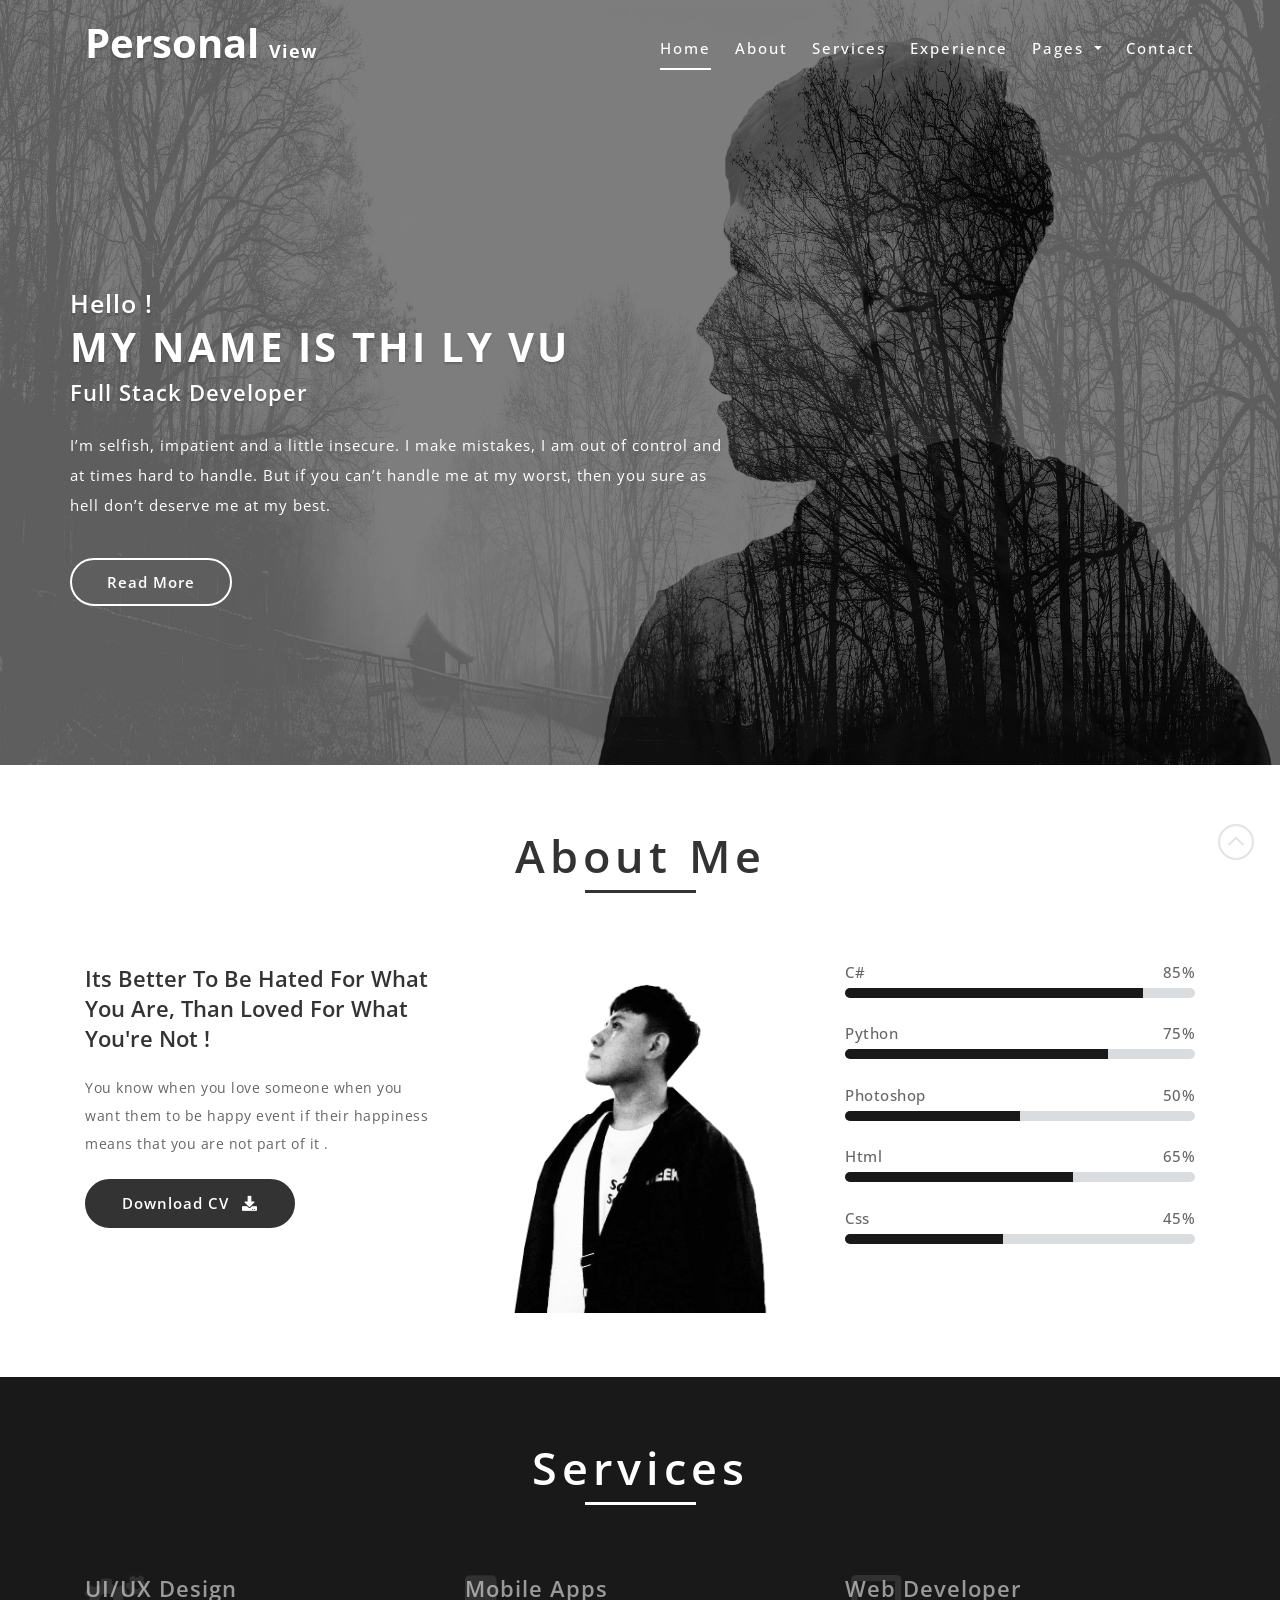
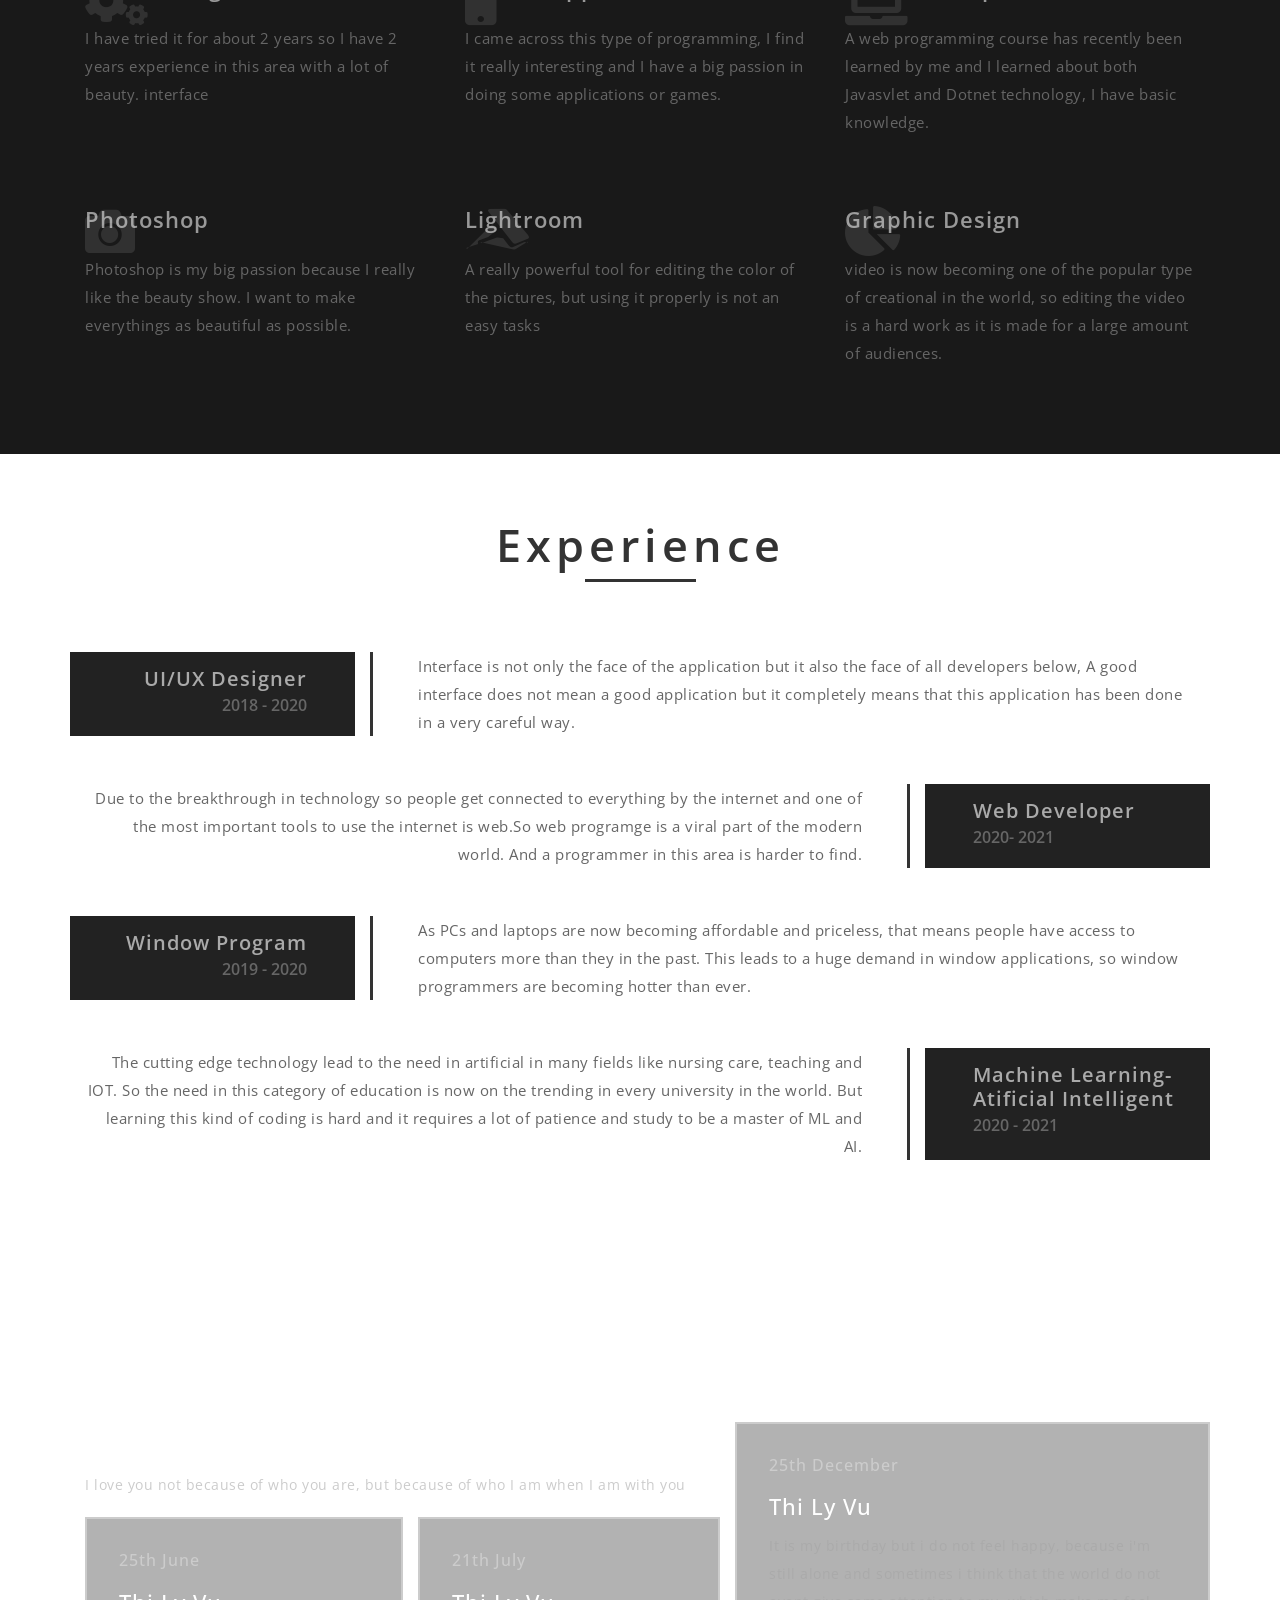
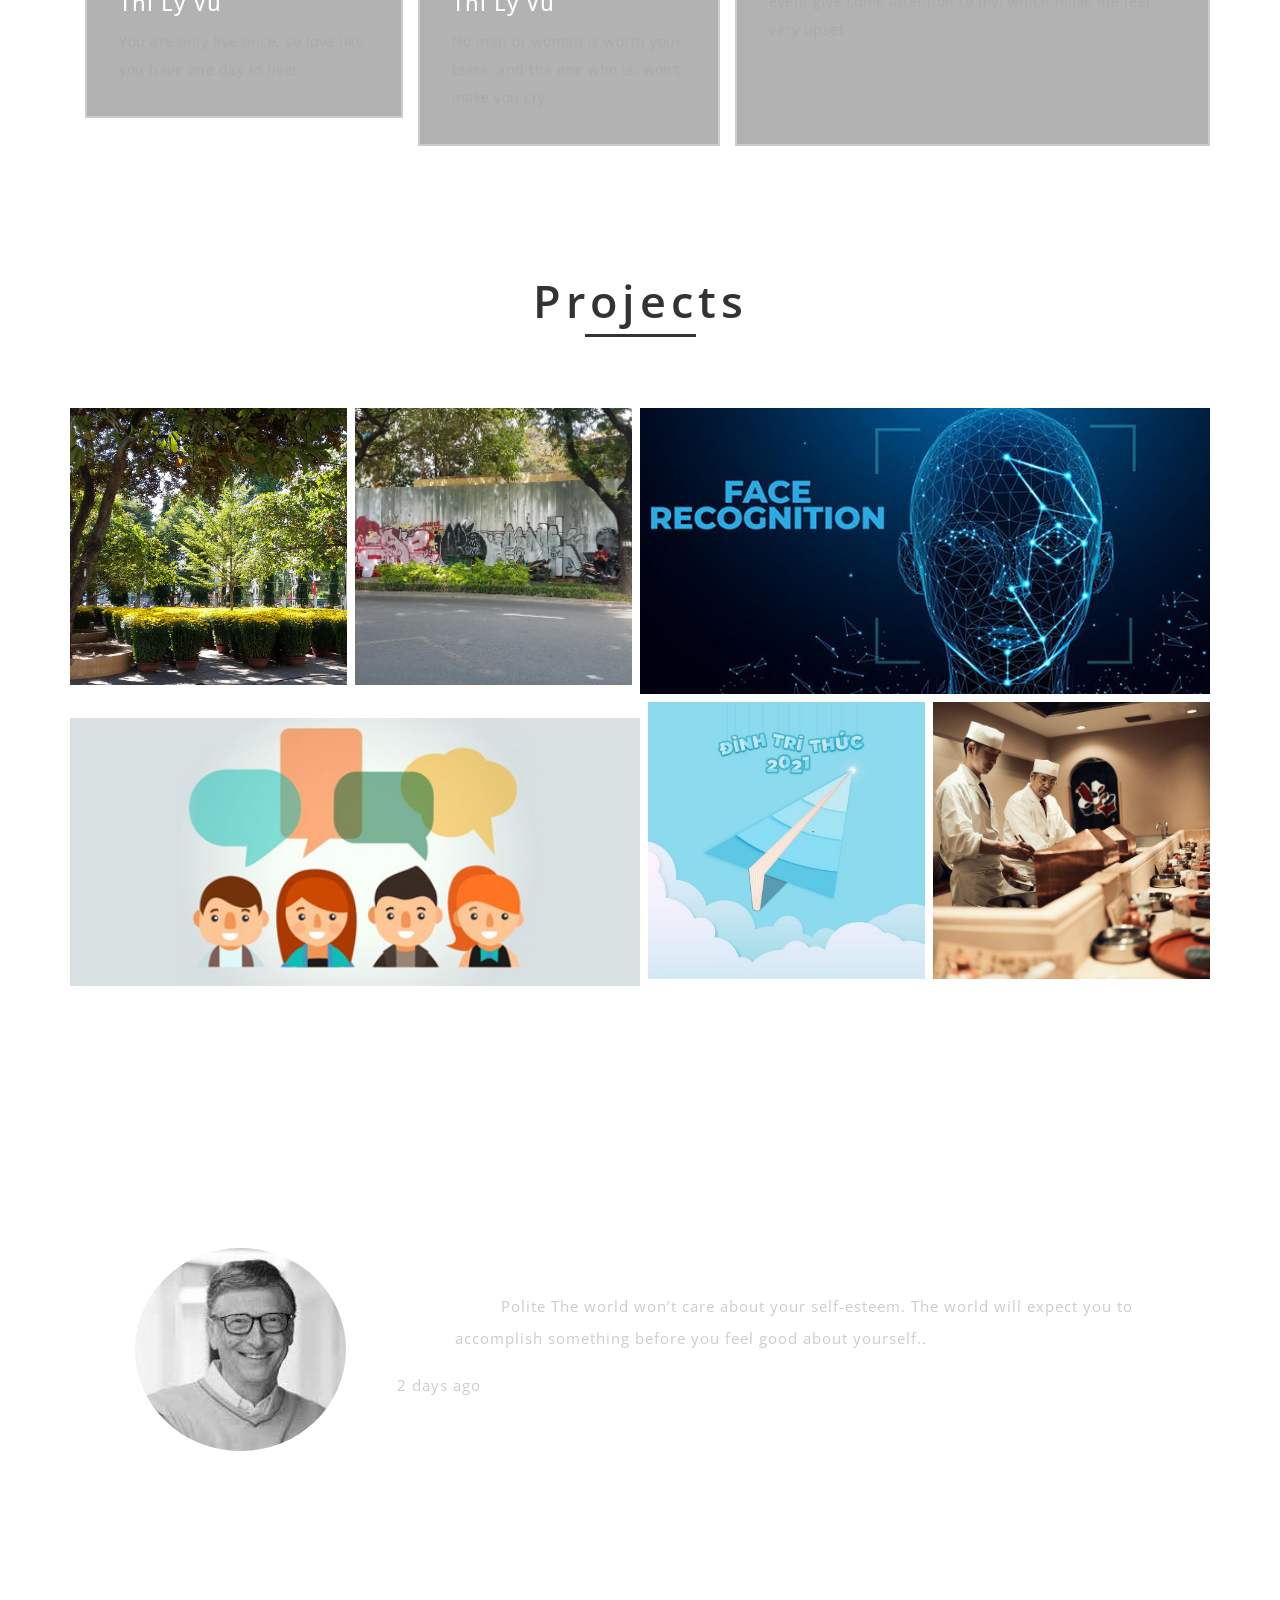
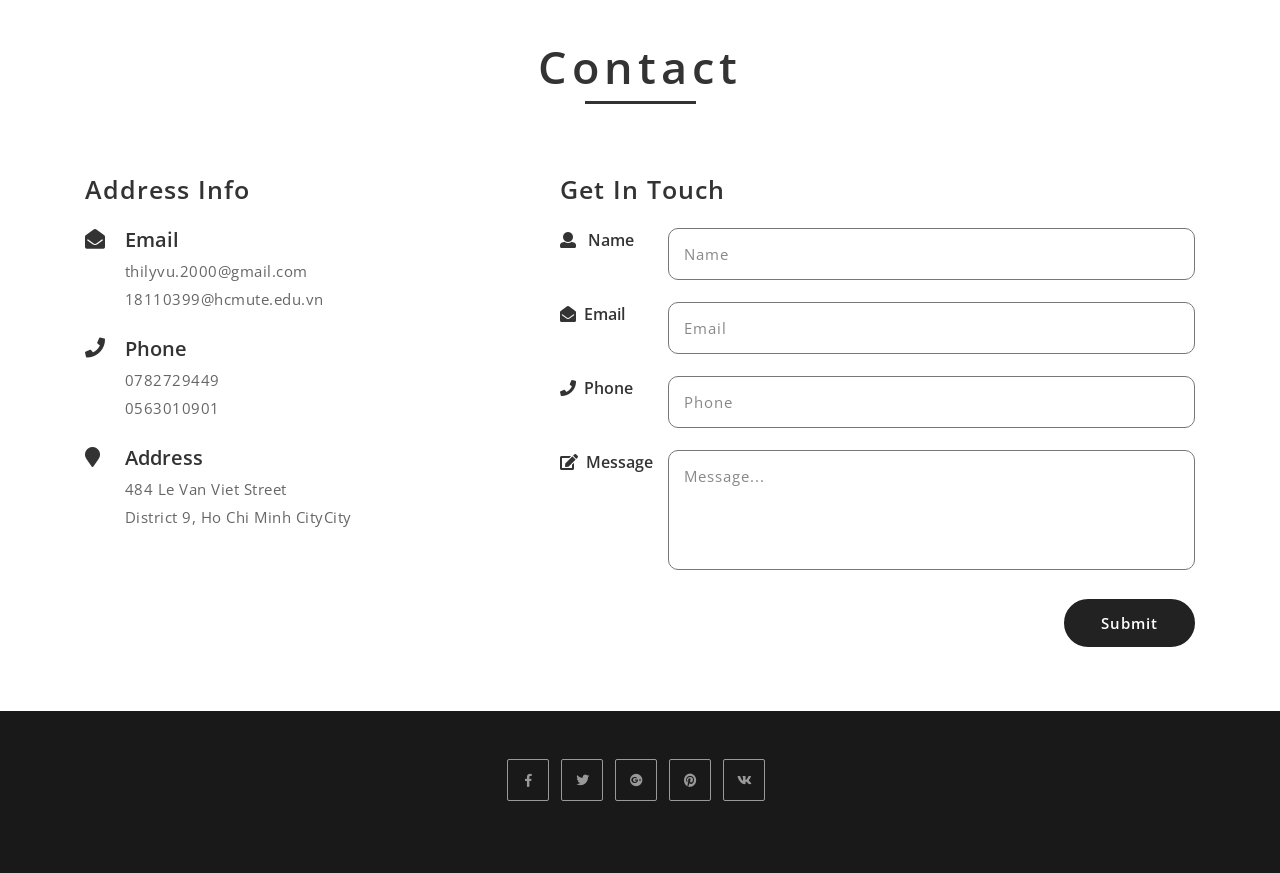
<file: WebContent/index.html>
<!DOCTYPE html>
<html lang="en">

<head>
	<title>TLV</title>

	<!-- Meta tag Keywords -->
	<meta name="viewport" content="width=device-width, initial-scale=1">
	<meta charset="utf-8">
	<meta name="keywords" content="Personal View Responsive web template, Bootstrap Web Templates, Flat Web Templates, Android Compatible web template, 
	Smartphone Compatible web template, free webdesigns for Nokia, Samsung, LG, SonyEricsson, Motorola web design" />
	<script type="application/x-javascript">
		addEventListener("load", function () {
			setTimeout(hideURLbar, 0);
		}, false);

		function hideURLbar() {
			window.scrollTo(0, 1);
		}
	</script>
	<!--// Meta tag Keywords -->

	<!-- css files -->
	<link rel="stylesheet" href="css/bootstrap.css"> <!-- Bootstrap-Core-CSS -->
	<link rel="stylesheet" href="css/style.css" type="text/css" media="all" /> <!-- Style-CSS -->
	<link rel="stylesheet" href="css/fontawesome-all.css"> <!-- Font-Awesome-Icons-CSS -->
	<!-- //css files -->

	<!--lightbox -->
	<link rel="stylesheet" href="css/lightbox.css">
	<!-- lightbox -->

	<!--web font-->
	<link
		href="//fonts.googleapis.com/css?family=Montserrat:100,100i,200,200i,300,300i,400,400i,500,500i,600,600i,700,700i,800,800i,900,900i&amp;subset=cyrillic,cyrillic-ext,latin-ext,vietnamese"
		rel="stylesheet">
	<link
		href="//fonts.googleapis.com/css?family=Open+Sans:300,300i,400,400i,600,600i,700,700i,800,800i&amp;subset=cyrillic,cyrillic-ext,greek,greek-ext,latin-ext,vietnamese"
		rel="stylesheet">
	<!--//web font-->

</head>

<body>
	<header>
		<div class="container">
			<!-- nav -->
			<nav class="navbar navbar-expand-lg navbar-light py-4">
				<!-- logo -->
				<h1>
					<a class="navbar-brand" href="index.html">
						Personal <span>View</span>
					</a>
				</h1>
				<!-- //logo -->
				<button class="navbar-toggler ml-md-auto" type="button" data-toggle="collapse"
					data-target="#navbarSupportedContent" aria-controls="navbarSupportedContent" aria-expanded="false"
					aria-label="Toggle navigation">
					<span class="navbar-toggler-icon"></span>
				</button>
				<!-- main nav -->
				<div class="collapse navbar-collapse" id="navbarSupportedContent">
					<ul class="navbar-nav ml-lg-auto text-center">
						<li class="nav-item active mr-lg-4">
							<a class="nav-link" href="index.html">Home
								<span class="sr-only">(current)</span>
							</a>
						</li>
						<li class="nav-item mr-lg-4">
							<a class="nav-link scroll" href="#about">about</a>
						</li>
						<li class="nav-item mr-lg-4">
							<a class="nav-link scroll" href="#services">Services</a>
						</li>
						<li class="nav-item mr-lg-4">
							<a class="nav-link scroll" href="#experience">Experience</a>
						</li>
						<li class="dropdown nav-item mr-lg-4">
							<a href="#" data-toggle="dropdown" class="nav-link dropdown-toggle ">
								Pages
								<b class="caret"></b>
							</a>
							<ul class="dropdown-menu" role="menu">
								<li class="nav-item">
									<a href="#blog" class="nav-link scroll">Blog</a>
								</li>
								<li class="nav-item">
									<a href="#projects" class="nav-link scroll">Projects</a>
								</li>
								<div class="dropdown-divider"></div>
								<li class="nav-item">
									<a href="#testimonials" class="nav-link scroll">Testimonials</a>
								</li>
								<div class="dropdown-divider"></div>
								<li class="nav-item">
									<a href="https://tlv18110399.herokuapp.com/" class="nav-link ">Assignments</a>
								</li>
							</ul>
						</li>
						<li class="nav-item">
							<a class="nav-link scroll" href="#contact">Contact</a>
							
						</li>
						
					</ul>
				</div>
				<!-- //main nav -->
			</nav>
			<!-- //nav -->
		</div>
	</header>

	<!-- banner -->
	<section class="banner">
		<div class="banner-layer">
			<div class="container">
				<div class="row agile_banner_info">
					<div class="col-md-7 agile_banner_margin">
						<h5>Hello !</h5>
						<h2>My name is <span>Thi Ly Vu</span></h2>
						<h4>Full stack Developer</h4>
						<p>I’m selfish, impatient and a little insecure. I make mistakes, I am out of control and at
							times hard to handle. But if you can’t handle me at my worst, then you sure as hell don’t
							deserve me at my best.</p>
						<a href="#about"> Read More </a>
					</div>
				</div>
			</div>
		</div>
	</section>
	<!-- //banner -->

	<!-- about -->
	<section class="about py-5" id="about">
		<div class="container py-3">
			<h3 class="heading">About Me</h3>
			<div class="row about-grids">
				<div class="col-lg-4">
					<h4>Its better to be hated for what you are, than loved for what you're not !</h4>
					<p> You know when you love someone when you want them to be happy event if their happiness means
						that you are not part of it . </p>
					<a href="https://drive.google.com/file/d/1LdZnJxgN6ZPXsExTeyY1lrQYHPi0iKVs/view?usp=sharing">
						Download CV <span class="fa ml-2 fa-download"></span> </a>
				</div>
				<div class="col-lg-4 col-md-6 my-lg-0 my-5">
					<img src="images/portrait1.jpg" alt="" class="img-fluid" />
				</div>
				<div class="col-lg-4 bar-grids">
					<div class="wthree_skills">
						<h6>C#<span> 85% </span></h6>
						<div class="progress">
							<div class="progress-bar progress-bar-striped active" style="width: 85%">
							</div>
						</div>
						<h6>Python<span> 75% </span></h6>
						<div class="progress">
							<div class="progress-bar progress-bar-striped active" style="width: 75%">
							</div>
						</div>
						<h6>Photoshop<span>50% </span></h6>
						<div class="progress">
							<div class="progress-bar progress-bar-striped active" style="width: 50%">
							</div>
						</div>
						<h6>Html<span>65% </span></h6>
						<div class="progress">
							<div class="progress-bar progress-bar-striped active" style="width: 65%">
							</div>
						</div>
						<h6>Css<span>45% </span></h6>
						<div class="progress prgs-w3agile-last">
							<div class="progress-bar progress-bar-striped active" style="width: 45%">
							</div>
						</div>
					</div>
				</div>
			</div>
		</div>
	</section>
	<!-- about -->

	<!-- services -->
	<section class="services py-5" id="services">
		<div class="container py-3">
			<h3 class="heading">Services</h3>
			<div class="row service-grids">
				<div class="col-lg-4 col-md-6 agile w3-icon-grid1">
					<h3><i class="fas mr-2 fa-cogs" aria-hidden="true"></i> UI/UX Design</h3>
					<p>I have tried it for about 2 years so I have 2 years experience in this area with a lot of beauty.

						interface</p>
				</div>
				<div class="col-lg-4 col-md-6 agile mt-md-0 mt-sm-5 mt-4 w3-icon-grid1">
					<h3><i class="fa mr-2 fa-mobile" aria-hidden="true"></i>Mobile Apps</h3>
					<p>I came across this type of programming, I find it really interesting and I have a big passion in doing some applications or games.

 </p>
				</div>
				<div class="col-lg-4 col-md-6 agile mt-lg-0 mt-sm-5 mt-4 w3-icon-grid1">
					<h3><i class="fa mr-2 fa-laptop" aria-hidden="true"></i>Web Developer</h3>
					<p>A web programming course has recently been learned by me and I learned about both Javasvlet and Dotnet technology, I have basic knowledge.


</p>
				</div>
				<div class="col-lg-4 col-md-6 agile mt-sm-5 mt-4 w3-icon-grid1">
					<h3><i class="fas mr-2 fa-camera" aria-hidden="true"></i> Photoshop</h3>
					<p>Photoshop is my big passion because I really like the beauty show. I want to make everythings as beautiful as possible.


</p>
				</div>
				<div class="col-lg-4 col-md-6 agile mt-sm-5 mt-4 w3-icon-grid1">
					<h3><i class="fab mr-2 fa-accusoft" aria-hidden="true"></i>Lightroom</h3>
					<p>A really powerful tool for editing the color of the pictures, but using it properly is not an easy
						tasks</p>
				</div>
				<div class="col-lg-4 col-md-6 agile mt-sm-5 mt-4 w3-icon-grid1">
					<h3><i class="fas mr-2 fa-chart-pie" aria-hidden="true"></i>Graphic Design</h3>
					<p>
						video is now becoming one of the popular type of creational in the world, so editing the video
is a hard work as it is made for a large amount of audiences.

					</p>
				</div>
			</div>
		</div>
	</section>
	<!-- //services -->

	<!-- experience -->
	<section class="experience py-5" id="experience">
		<div class="container py-3">
			<h3 class="heading">Experience</h3>
			<div class="row exp-grids">
				<div class="col-md-3 exp wthree">
					<h4>UI/UX designer</h4>
					<h5>2018 - 2020</h5>
				</div>
				<div class="col-md-9 mt-md-0 mt-4 wthree">
					<p>Interface is not only the face of the application but it also the face of all developers below,
A good interface does not mean a good application but it completely means that this application has been done in a very careful way.

 </p>
				</div>
			</div>
			<div class="row exp-grid1 mt-5 wthree">
				<div class="col-md-9 mb-md-0 mb-4">
					<p>Due to the breakthrough in technology so people get connected to everything by the internet and one of the most important tools to use the internet is web.So web programge is a viral part of the modern world. And a programmer in this area is harder to find.


					</p>
				</div>
				<div class="col-md-3 exp1 wthree">
					<h4>Web Developer</h4>
					<h5>2020- 2021</h5>
				</div>
			</div>
			<div class="row exp-grids mt-5 wthree">
				<div class="col-md-3 exp">
					<h4>Window program</h4>
					<h5>2019 - 2020</h5>
				</div>
				<div class="col-md-9 mt-md-0 mt-4 wthree">
					<p> As PCs and laptops are now becoming affordable and priceless, that means people have access to computers more than they in the past. This leads to a huge demand in window applications, so window programmers are becoming hotter than ever.

</p>
				</div>
			</div>
			<div class="row exp-grid1 mt-5 wthree">
				<div class="col-md-9 mb-md-0 mb-4">
					<p>
						The cutting edge technology lead to the need in artificial in many fields like nursing care,
teaching and IOT. So the need in this category of education is now on the trending in every university in the world. But learning this kind of coding is hard and it requires a lot of patience and study to be a master of ML and AI. 


						</p>
				</div>
				<div class="col-md-3 exp1 wthree">
					<h4>Machine Learning- Atificial intelligent</h4>
					<h5>2020 - 2021</h5>
				</div>
			</div>
		</div>
	</section>
	<!-- //experience -->

	<!-- blog -->
	<section class="blog py-5" id="blog">
		<div class="container py-3">
			<h3 class="heading">Blog</h3>
			<div class="row blog-grids">
				<div class="col-lg-7">
					<h4 class="left-grid-blog">I write beautiful things</h4>
					<p class="left-grid-blog"> I love you not because of who you are, but because of who I am when I am
						with you</p>
					<div class="row">
						<div class="col-md-6 pr-md-0 w3ls">
							<div class="blog-grid1">
								<h5>25th June</h5>
								<h4>Thi Ly Vu </h4>
								<p>You are only live once, so love like you have one day to live!</p>
							</div>
						</div>
						<div class="col-md-6 mt-md-0 mt-3 w3ls">
							<div class="blog-grid1">
								<h5>21th July</h5>
								<h4>Thi Ly Vu </h4>
								<p> No man or woman is worth your tears, and the one who is, won’t make you cry</p>
							</div>
						</div>
					</div>
				</div>
				<div class="col-lg-5 mt-lg-0 mt-5 blog-grid1 w3ls">
					<h5>25th December</h5>
					<h4>Thi Ly Vu </h4>
					<p>It is my birthday but i do not feel happy, because i'm still alone and sometimes i think that the
world do not event give some attention to my, which make me feel very upset

</p>
				</div>
			</div>
		</div>
	</section>
	<!-- //blog -->

	<!-- gallery -->
	<div class="gallery py-5" id="projects">
		<div class="container py-3">
			<h3 class="heading">Projects</h3>
			<div class="row gallery_grid-more project-grids w3ls">
				<div class="col-md-3 p-0 pr-2 col-sm-3 col-6 agileits_w3layouts_gallery_grid1 hover14 column">
					<div class="w3_agile_gallery_effect">
						<a href="images/g1.jpg" data-lightbox="example-set"
							data-title="Lorem Ipsum is simply dummy the when an unknown galley of type and scrambled it to make a type specimen.">
							<figure>
								<img src="images/g1.jpg" alt=" " class="img-responsive" />
							</figure>
						</a>
					</div>
				</div>
				<div class="col-md-3 p-0 pr-2 col-sm-3 col-6 agileits_w3layouts_gallery_grid1 hover14 column">
					<div class="w3_agile_gallery_effect">
						
						<a href="images/g2.jpg" data-lightbox="example-set"
							data-title="All pictures you see on this website are taken and edited by me, and this one is not an exception.
">
							<figure>
								<img src="images/g2.jpg" alt=" " class="img-responsive" />
							</figure>
						</a>
					</div>
					<div class="clearfix"> </div>
				</div>
				<div class="col-md-6 p-0 col-sm-6 col-12 pt-sm-0 pt-2 agileits_w3layouts_gallery_grid1 hover14 column">
					<div class="w3_agile_gallery_effect">
						<a href="images/g3.jpg" data-lightbox="example-set"
							data-title="This is a program that me and my friends decide to do when we join a competition named Hackathon.
">
							<figure>
								<img src="images/g3.jpg" alt=" " class="img-responsive" />
							</figure>
						</a>
					</div>
				</div>
			</div>
			<div class="row gallery_grid-more">
				<div
					class="col-md-6 p-0 col-sm-6 col-12 pt-sm-0 pt-2 agileits_w3layouts_gallery_grid1 w3layouts_gallery_grid1 hover14 column">
					<div class="w3_agile_gallery_effect">
							<br>
						<a href="images/g4.jpg" data-lightbox="example-set"
							data-title="This is one program that i have done while i learning the Window Presentation Framework">
							<figure>
								<img src="images/g4.jpg" alt=" " class="img-responsive" />
							</figure>
						</a>
					</div>
				</div>
				<div class="col-md-3 pt-2 pl-2 p-0 col-sm-3 col-6 agileits_w3layouts_gallery_grid1 hover14 column">
					<div class="w3_agile_gallery_effect">
					
						<a href="images/g5.jpg" data-lightbox="example-set"
							data-title="This is an organization which I joined as a technical man and I have my first real project .

">
							<figure>
								<img src="images/g5.jpg" alt=" " class="img-responsive" />
							</figure>
						</a>
					</div>
				</div>
				<div class="col-md-3 pt-2 pl-2 p-0 col-sm-3 col-6 agileits_w3layouts_gallery_grid1 hover14 column">
					<div class="w3_agile_gallery_effect">
						
						<a href="images/g6.jpg" data-lightbox="example-set"
							data-title="A window application designed to help people to manage their own restaurant">
							<figure>
								<img src="images/g6.jpg" alt=" " class="img-responsive" />
							</figure>
						</a>
					</div>
				</div>
				<div class="clearfix"> </div>
			</div>
		</div>
	</div>
	<!-- //gallery -->

	<!-- Testimonials -->
	<section class="testimonials py-5" id="testimonials">
		<div class="container py-3">
			<h3 class="heading">Testimonials</h3>
			<div class="test-grids">
				<!-- testimonials -->
				<div class=" clients">
					<div class="sreen-gallery-cursual">
						<div id="owl-demo" class="owl-carousel">
							<div class="item-owl">
								<div class="test-image">
									<img src="images/billgate.jpg" alt=" " class="img-fluid">
								</div>
								<div class="test-review">
									<h5>Billgate</h5>
									<p> <span><i class="fa fa-quote-left" aria-hidden="true"></i></span>Polite
										The world won’t care about your self-esteem. The world will expect you to
										accomplish something before you feel good about yourself..<span><i
												class="fa fa-quote-right" aria-hidden="true"></i></span></p>
									<p class="date">2 days ago</p>
								</div>
							</div>
							<div class="item-owl">
								<div class="test-image">
									<img src="images/portrait1.jpg" alt=" " class="img-fluid">
								</div>
								<div class="test-review">
									<h5>Thi Ly Vu</h5>
									<p> <span><i class="fa fa-quote-left" aria-hidden="true"></i></span>our school may
										have done away with winners and losers, but life has not. In some schools they
										have abolished failing grades and they’ll give you as manytimes as you want to
										get the right answer. This doesn’t bear the slightest resemblance to anything in
										real life.<span><i class="fa fa-quote-right" aria-hidden="true"></i></span></p>
									<p class="date">4 days ago</p>
								</div>
							</div>
							<div class="item-owl">
								<div class="test-image">
									<img src="images/Jackma.jpg" alt=" " class="img-fluid">
								</div>
								<div class="test-review">
									<h5>Jack Ma</h5>
									<p> <span><i class="fa fa-quote-left" aria-hidden="true"></i></span>Life is not
										divided into semesters. You don’t get summers off and very few employers are
										interested in helping you find yourself. Do that on your own time.<span><i
												class="fa fa-quote-right" aria-hidden="true"></i></span></p>
									<p class="date">1 day ago</p>
								</div>
							</div>
						</div>
					</div>
				</div>
				<!-- //testimonials -->
			</div>
		</div>
	</section>
	<!-- Testimonials -->

	<!-- contact -->
	<section class="contact py-5" id="contact">
		<div class="container py-3">
			<h3 class="heading">Contact</h3>
			<div class="row contact-grids">
				<div class="col-lg-5 contact-left">
					<h4 class="mb-4">Address Info</h4>
					<div class="row">
						<div class="col-1 pr-0 icon">
							<i class="fa fa-envelope-open" aria-hidden="true"></i>
						</div>
						<div class="col-11">
							<h5>Email</h5>
							<p><a href="#"> thilyvu.2000@gmail.com</a></p>
							<p><a href="#"> 18110399@hcmute.edu.vn</a></p>
						</div>
						<div class="col-1 pr-0 icon mt-4">
							<i class="fa fa-phone" aria-hidden="true"></i>
						</div>
						<div class="col-11 mt-4">
							<h5>Phone</h5>
							<p> 0782729449</p>
							<p> 0563010901</p>
						</div>
						<div class="col-1 pr-0 icon mt-4">
							<i class="fa fa-map-marker" aria-hidden="true"></i>
						</div>
						<div class="col-11 mt-4">
							<h5>Address</h5>
							<p>484 Le Van Viet Street </p>
							<p> District 9, Ho Chi Minh CityCity</p>
						</div>
					</div>
				</div>
				<div class="col-lg-7 mt-lg-0 mt-5 contact-right">
					<h4 class="mb-4">Get In Touch</h4>
					<form action="#" method="post">
						<label><i class="fa mr-2 fa-user" aria-hidden="true"></i> Name</label>
						<input type="text" name="Name" value="Name" onfocus="this.value = '';"
							onblur="if (this.value == '') {this.value = 'Name';}" required="">
						<div class="clearfix"></div>
						<label><i class="fas mr-2 fa-envelope-open" aria-hidden="true"></i>Email</label>
						<input type="email" name="Email" value="Email" onfocus="this.value = '';"
							onblur="if (this.value == '') {this.value = 'Email';}" required="">
						<div class="clearfix"></div>
						<label><i class="fas mr-2 fa-phone" aria-hidden="true"></i>Phone</label>
						<input type="text" name="Phone" value="Phone" onfocus="this.value = '';"
							onblur="if (this.value == '') {this.value = 'Phone';}" required="">
						<div class="clearfix"></div>
						<label><i class="fas mr-2 fa-edit" aria-hidden="true"></i>Message</label>
						<textarea name="Message" onfocus="this.value = '';"
							onblur="if (this.value == '') {this.value = 'Message...';}"
							required="">Message...</textarea>
						<input type="submit" value="Submit">
					</form>
				</div>
			</div>
		</div>
	</section>
	<!-- //contact -->

	<!-- footer -->
	<footer class="py-5">
		<div class="container">
			<div class="agileinfo-grids">
				<div class="agile-grid-left agile-grid-right text-center">
					<div class="social mb-4">
						<ul>
							<li><a href="https://www.facebook.com/thilyvu0901/"><i
										class="fab mr-2 fa-facebook-f"></i></a></li>
							<li><a href="https://twitter.com/"><i class="fab mr-2 fa-twitter"></i></a></li>
							<li><a href="https://gg.plus/"><i class="fab mr-2 fa-google-plus"></i></a></li>
							<li><a href="https://www.pinterest.com/"><i class="fab mr-2 fa-pinterest"></i></a></li>
							<li><a href="https://www.youtube.com/"><i class="fab mr-2 fa-vk"></i></a></li>
						</ul>
					</div>
				</div>
			</div>

		</div>
	</footer>
	<!-- //footer -->


	<!-- js -->
	<script type="text/javascript" src="js/jquery-2.1.4.min.js"></script>
	<script type="text/javascript" src="js/bootstrap.js"></script> <!-- Necessary-JavaScript-File-For-Bootstrap -->
	<!-- //js -->

	<!--  light box js -->
	<script src="js/lightbox-plus-jquery.min.js"> </script>
	<!-- //light box js-->
	<!-- for-Testimonials -->
	<!-- required-js-files-->
	<link href="css/owl.carousel.css" rel="stylesheet">
	<script src="js/owl.carousel.js"></script>
	<script>
		$(document).ready(function () {
			$("#owl-demo").owlCarousel({
				items: 1,
				lazyLoad: true,
				autoPlay: true,
				navigation: false,
				navigationText: false,
				pagination: true,
			});
		});
	</script>
	<!--//required-js-files-->
	<!-- //for-Testimonials -->


	<!-- start-smoth-scrolling -->
	<script src="js/SmoothScroll.min.js"></script>
	<script type="text/javascript" src="js/move-top.js"></script>
	<script type="text/javascript" src="js/easing.js"></script>
	<script type="text/javascript">
		jQuery(document).ready(function ($) {
			$(".scroll").click(function (event) {
				event.preventDefault();
				$('html,body').animate({ scrollTop: $(this.hash).offset().top }, 1000);
			});
		});
	</script>
	<!-- here stars scrolling icon -->
	<script type="text/javascript">
		$(document).ready(function () {
			/*
				var defaults = {
				containerID: 'toTop', // fading element id
				containerHoverID: 'toTopHover', // fading element hover id
				scrollSpeed: 1200,
				easingType: 'linear' 
				};
			*/

			$().UItoTop({ easingType: 'easeOutQuart' });

		});
	</script>
	<!-- //here ends scrolling icon -->
	<!-- start-smoth-scrolling -->

</body>

</html>
</file>
<file: WebContent/css/style.css>
/*--
Author: W3layouts
Author URL: http://w3layouts.com
License: Creative Commons Attribution 3.0 Unported
License URL: http://creativecommons.org/licenses/by/3.0/
--*/
body{
	padding:0;
	margin:0;
	background:#fff;
	position:relative;
    font-family: 'Montserrat', sans-serif;
    font-family: 'Open Sans', sans-serif;
}
body a{
    transition:0.5s all;
	-webkit-transition:0.5s all;
	-moz-transition:0.5s all;
	-o-transition:0.5s all;
	-ms-transition:0.5s all;
}
a:hover{
	text-decoration:none;
}
input[type="button"],input[type="submit"],.contact-form input[type="submit"]{
	transition:0.5s all;
	-webkit-transition:0.5s all;
	-moz-transition:0.5s all;
	-o-transition:0.5s all;
	-ms-transition:0.5s all;
}
h1,h2,h3,h4,h5,h6{
	margin:0;	
}	
p{
	margin:0;
}
ul{
	margin:0;
	padding:0;
}
label{
	margin:0;
}
img{
	width:100%;
}


/* header */

.navbar {
}

header h1 {
    line-height: 0;
}

a.navbar-brand i {
    color: #fd5c63;
}

header h1 a span {
    font-size: 18px;
    letter-spacing: 1px;
}

.navbar-brand {
    font-size: 1em;
    text-transform: capitalize;
    display: initial;
    margin: 0;
}
.navbar {
    padding: 0.5rem 0rem;
}
.navbar-light .navbar-brand {
    color: #fff;
    font-weight: 700;
     text-shadow: 0 2px 2px rgba(0, 0, 0, 0.2);
}
.navbar-brand:hover,
.navbar-brand:focus {
    color: rgba(254, 59, 48, 0.6);
}
.navbar-light .navbar-brand:hover, .navbar-light .navbar-brand:focus {
    color: #fff;
}
.navbar-brand::first-letter {
    border-bottom: 3px solid #fe3b30;
    color: #fe3b30;
}

.navbar-nav .nav-link:hover,
.navbar-nav .nav-link:focus,
.navbar-nav .show>.nav-link,
.navbar-nav .nav-link.show,
.navbar-nav .nav-link.active,
.navbar-nav .nav-link {
    color: #fff;
    text-transform: capitalize;
    letter-spacing: 1px;
}
.navbar-light .navbar-nav .show > .nav-link, .navbar-light .navbar-nav .active > .nav-link, .navbar-light .navbar-nav .nav-link.show, .navbar-light .navbar-nav .nav-link.active {
    color: #fff;
     border-bottom: 2px solid;
}
.navbar-light .navbar-nav .nav-link {
    color: #fff;
    text-transform: capitalize;
    font-weight: 500;
    font-size: 15px;
    letter-spacing: 2px;
    padding-left: 0;
    padding-right: 0;
    border-bottom: 2px solid transparent;
}
.navbar-light .navbar-nav .nav-link:hover, .navbar-light .navbar-nav .nav-link:focus {
    color: #fff;
    border-bottom: 2px solid #fff;
}
.navbar-light .navbar-nav .dropdown-menu a.nav-link {
    color: #333;
    padding-left: 1em;
    font-weight: 600;
    border-bottom: 2px solid transparent;
}
.navbar-light .navbar-nav .dropdown-menu a.nav-link:hover {
    color: #999;
    border: none;
     border-bottom: 2px solid transparent;
}
li.nav-item {
    padding-top: 5px;
}
.dropdown-menu li.nav-item {
    padding-top: 0px;
}

.w3ls-btn {
    letter-spacing: 1px;
}
header {
    position: absolute;
    z-index: 9;
    width: 100%;
}

/*-- //header --*/

/*-- banner --*/
.banner{
	background:url(../images/header.jpg) no-repeat 0px 0px;
	background-size:cover;
	-webkit-background-size:cover;
	-moz-background-size:cover;
	-o-background-size:cover;
	-ms-background-size:cover;
    min-height: 765px;
	position: relative;
}
.banner-layer {
    background: url(../images/layer.png)repeat;
    background: rgba(0, 0, 0, 0.5);
    min-height: 765px;
}
.agile_banner_margin {
    padding: 18em 0em 0em;
}
.image_margin {
    margin-top: 8em;
}
.agile_banner_info h2 {
    font-size: 40px;
    color: #fff;
    text-transform: uppercase;
    font-weight: 700;
    letter-spacing: 3px;
     text-shadow: 0 2px 2px rgba(0, 0, 0, 0.2);
}
.agile_banner_info h4 {
    text-transform: capitalize;
    color: #fff;
    letter-spacing: 1px;
    font-size: 22px;
    margin-top: 8px;
    font-weight: 600;
    margin-bottom: 25px;
     text-shadow: 0 2px 2px rgba(0, 0, 0, 0.2);
}
.agile_banner_info h5 {
    text-transform: capitalize;
    color: #fff;
    letter-spacing: 1px;
    font-size: 25px;
    margin-bottom: 5px;
    font-weight: 600;
     text-shadow: 0 2px 2px rgba(0, 0, 0, 0.2);
}
.agile_banner_info p{
    color: #fff;
    margin: 1em 0;
    line-height: 2em;
    letter-spacing: 1px;
    font-size: 15px;

}
.agile_banner_info a {
    padding: 11px 35px;
    background: none;
    color: #fff;
    border: 2px solid #fff;
    font-weight: 600;
    font-size: 15px;
    letter-spacing: 1px;
    display: inline-block;
    margin-top: 1.5em;
    border-radius: 35px;
}
.agile_banner_info a:hover {
    background: #fff;
    border: 2px solid #fff;
    color: #333;
}
/*-- // banner --*/

/*--  about --*/
.about-grids h4 {
    font-size: 22px;
    line-height: 30px;
    text-transform: capitalize;
    font-weight: 600;
     color: #333;
}
.about-grids p {
    color: #666;
    margin: 1.5em 0;
    line-height: 28px;
    letter-spacing: .5px;
    font-size: 14px;
}


.w3_agile_head h5 span{
	color:#fff;
}
.skills p{
	color:#fff;
}
.w3layouts_skills_grids{
	margin:3em 0 0;
}
.w3ls_about_guage {
    text-align: center;
}
.w3ls_about_guage h4 {
    font-size: 1.3em;
    color: #fff;
    margin-top: 30px;
}
.w3_head_pop h3 {
    color: #000000;
    font-size: 3em;
    text-transform: uppercase;
    line-height: 1.5em;
    margin-bottom: 20px;
    font-weight: 600;
    letter-spacing: 2px;
	text-align: center;
}
.w3_head_pop h3 span {
    color: #04b962;
}
.w3_head_pop.skills_span span {
    color: #fff;
}
h3.skills_w3 {
    color: #0cbb67;
}
/*-- //skills --*/
/*-- /extra skills --*/
h3.agile_tittle.two {
    color: #252525;
}
.bargrids-left {
    margin-right: 40px;
}
.about-grids a {
    padding: 11px 35px;
    color: #fff;
    background: #333;
    border: 2px solid #333;
    font-weight: 600;
    font-size: 15px;
    letter-spacing: 1px;
    display: inline-block;
    border-radius: 35px;
}
.about-grids a:hover {
    color: #333;
    background: none;
    border: 2px solid #333;
}
.bar-grids h4 {
    font-size: 1.6em;
    color: #ffffff;
    letter-spacing: 1px;
    margin-bottom: 1.4em;
    /* border-bottom: 1px dashed #ffffff; */
    padding-bottom: 0em;
    font-weight: 600;
}

.bar-grids h4 span.glyphicon {
    margin-right: 0.8em;
    color: #ecb731;
}

.progress {
    height: 10px;
    margin-bottom: 2.2em;
    background-color: #dadde0;
    -webkit-border-radius: 5px;
    -moz-border-radius: 5px;
    -o-border-radius: 5px;
    -ms-border-radius: 5px;
    border-radius: 5px;
}

.prgs-w3agile-last {
    margin-bottom: 0!important;
}

.progress-bar {
    background-color: #191919;
}

.bar-grids h6 {
    font-size: 15px;
    color: #666;
    margin-bottom: 7px;
    text-transform: capitalize;
    letter-spacing: .5px;
}

.bar-grids h6 span {
    float: right;
    font-size: 1em;
}

.progress-striped .progress-bar,
.progress-bar-striped {
    background-image: none!important;
}

h3.heading {
    font-size: 45px;
    text-align: center;
    color: #333;
    font-weight: 600;
    letter-spacing: 5px;
	position: relative;
}
h3.heading:after {
    position: absolute;
    content: '';
    width: 10%;
    height: 3px;
    background: #333;
    left: 45%;
    bottom: -18%;
}
.about-grids {
    margin-top: 5em;
}
/*-- // about --*/


/*--  services --*/
.services {
    background: #191919;
}
.service-grids {
    margin-top: 5em;
}
.w3-icon-grid1 h3 {
    text-transform: capitalize;
    color: #999;
    font-size: 22px;
    font-weight: 600;
    letter-spacing: 1px;
    margin-bottom: 15px;
}
.w3-icon-grid1 {
    position: relative;
}
.w3-icon-grid1 h3 i {
      color: #fff;
    position: absolute;
    opacity: .1;
    font-size: 50px;
}

.w3-icon-grid1 p {
    color: #666;
    margin: 1.5em 0;
    line-height: 28px;
    letter-spacing: .5px;
    font-size: 15px;
}
/*-- // services --*/

/*-- experience --*/
.exp-grids {
    margin-top: 5em;
}
.exp-grids h4,.exp-grid1 h4 {
    text-transform: capitalize;
    color: #aaa;
    font-size: 20px;
    font-weight: 600;
    letter-spacing: 1px;
    margin-top: 15px;
    margin-bottom: 5px;
}
.exp-grids h5,.exp-grid1 h5  {
    font-size: 16px;
    color: #666;
    font-weight: 600;
}
.exp-grids p {
    line-height: 28px;
    letter-spacing: .5px;
    font-size: 15px;
    color: #666;
    border-left: 3px solid #333;
    padding-left: 3em;
}
.exp {
    text-align: right;
    padding-right: 3em;
     background: #222;
}
.exp-grid1 p {
    line-height: 28px;
    letter-spacing: .5px;
    font-size: 15px;
    color: #666;
    border-right: 3px solid #333;
    padding-right: 3em;
    text-align: right;
}
.exp1 {
    padding-left: 3em;
     background: #222;
}
/*-- //experience --*/

/*-- blog -*/
.blog {
    background: url(../images/latop1.jpg) no-repeat 0px 0px;
    background-size: cover;
    -webkit-background-size: cover;
    -moz-background-size: cover;
    -o-background-size: cover;
    -ms-background-size: cover;
    background-attachment: fixed;
}
.blog h3.heading,.services h3.heading{
	color: #fff;
}
.blog h3.heading:after,.services h3.heading:after{
	background: #fff;
}
.blog-grids {
    margin-top: 5em; 
}
.blog-grid1 p  {
    color: #aaa;
    line-height: 28px;
    letter-spacing: .5px;
    font-size: 14px;
}
p.left-grid-blog  {
    color: #ccc;
    line-height: 28px;
    letter-spacing: .5px;
    font-size: 14px;
	margin-bottom: 18px;
}
.blog-grid1 h4 {
    font-size: 22px;
    line-height: 30px;
    text-transform: capitalize;
    margin: .5em 0;
    letter-spacing: 1px;
    color: #fff;
}
.blog-grid1 h5 {
    font-size: 16px;
    color: #ccc;
    letter-spacing: 1px;
    margin-bottom: 1em;
}
.blog-grid1 {
    border: 2px solid #ccc;
    padding: 2em;
    background: rgba(0, 0, 0, 0.3);
	transition: 0.5s all;
	-webkit-transition: 0.5s all;
	-moz-transition: 0.5s all;
	-ms-transition: 0.5s all;
	-o-transition: 0.5s all;
}
.blog-grid1:hover {
    background: none;
	transition: 0.5s all;
	-webkit-transition: 0.5s all;
	-moz-transition: 0.5s all;
	-ms-transition: 0.5s all;
	-o-transition: 0.5s all;
}
h4.left-grid-blog {
    font-size: 28px;
    line-height: 30px;
    text-transform: capitalize;
    font-weight: 600;
    color: #fff;
    letter-spacing: 2px;
	margin-bottom: .7em;
}
/*-- //blog -*/

/*-- projects --*/
.project-grids{
	padding-top:5em;
}

figure {
    margin: 0 0 0rem;
}

.column .w3_agile_gallery_effect{
	position: relative;
}
.w3_agile_gallery_effect img {
    width: 100%;
}
a.sb {
    display: block;
}
.hover14 figure {
	overflow: hidden;
	position: relative;
}
.hover14 figure::before {
	position: absolute;
	top: 0;
	left: -75%;
	z-index: 2;
	display: block;
	content: '';
	width: 50%;
	height: 100%;
	background: -webkit-linear-gradient(left, rgba(255,255,255,0) 0%, rgba(255,255,255,.3) 100%);
	background: linear-gradient(to right, rgba(255,255,255,0) 0%, rgba(255,255,255,.3) 100%);
	-webkit-transform:skewX(-17deg);
	-moz-transform: skewX(-17deg);
	-o-transform: skewX(-17deg);
	-ms-transform: skewX(-17deg);
	transform: skewX(-17deg);
}
.hover14 figure:hover::before {
	-webkit-animation: shine .95s;
	-moz-animation: shine .95s; 
	animation: shine .95s;
}
@keyframes shine {
	100% {
		left: 125%;
	}
}
/*-- //projects --*/

/*-- clients--*/
.testimonials {
    background: #333;
	background:url(../images/test.jpg) no-repeat 0px 0px;
	background-size:cover;
	-webkit-background-size:cover;
	-moz-background-size:cover;
	-o-background-size:cover;
	-ms-background-size:cover;
     background-attachment: fixed;
}
.testimonials h3.heading{
    color: #fff;
}
.testimonials h3.heading:after{
    background: #fff;
}
.clients {
    margin-top: 5em;
}
.test-image{
	width: 28%;
	padding: 0 50px;
	float: left;
}
.test-review{
	width: 72%;
	float: left;
}
.test-image img {
    border-radius: 50%;
}
.test-review h5 {
    color: #fff;
    letter-spacing: 1px;
    font-size: 23px;
    font-weight: 600;
    margin-bottom: 15px;
    text-transform: capitalize;
}
.test-review p {
    color: #ccc;
    font-size: 15px;
    letter-spacing: 1px;
    line-height: 32px;
    padding-left: 45px;
    margin-left: 10px;
    border-left: 4px solid #fff;
}

.test-review p.date {
    padding-left: 0px;
    margin-left: 0px;
	margin-top: 15px;
    border-left: 1px solid transparent;
}
i.fa.fa-quote-right, i.fa.fa-quote-left {
    margin: 0 1em;
    color: #fff;
}
/*-- //clients--*/

/*--  contact --*/
.contact-grids {
    margin-top: 5em;
}
.contact-grids h4 {
    text-transform: capitalize;
    color: #333;
    font-size: 25px;
    font-weight: 600;
    letter-spacing: 1px;
    margin-bottom: 15px;
}
.contact-left h5 {
    text-transform: capitalize;
    color: #333;
    font-size: 20px;
    font-weight: 600;
    margin-bottom: 5px;
}
.contact-left p,.contact-left p a {
    margin: 0;
    line-height: 28px;
    letter-spacing: .5px;
    font-size: 15px;
    color: #666;
}
.contact-left p a:hover {
    color: #000;
}
.icon i {
    font-size: 20px;
    color: #333;
}
.contact-right input[type="text"], .contact-right input[type="email"], .contact-right textarea {
    outline: none;
    width: 83%;
    padding: .9em 1em;
     font-size: 15px;
    letter-spacing: 1px;
    color: #888;
    border: none;
    border: 1px solid #777;
    background: none;
    margin-bottom: 1.5em;
	border-radius: 10px;
}
.contact-right input[type="submit"] {
    padding: 11px 35px;
    color: #fff;
    background: #222;
	border: 2px solid #222;
    font-weight: 600;
    font-size: 15px;
    letter-spacing: 1px;
    display: inline-block;
    border-radius: 35px;
     float: right;
}
.contact-right input[type="submit"]:hover {
    color: #222;
    background: none;
	border: 2px solid #222;
}
label {
    width: 17%;
    float: left;
    color: #333;
    font-weight: 600;
}
.contact-right textarea {
    min-height: 120px;
    resize: none;
}
/*-- // contact --*/

/*-- footer --*/
footer {
    background: #191919;
}
.social ul li {
    display: inline-block;
}
.social ul li a {
    color: #999;
    text-align: center;
}
.social ul li a i {
      height: 42px;
    width: 42px;
    font-size: 13px;
    background: transparent;
    line-height: 42px;
    color: #999;
	border: 1px solid #999;
    border-radius: 2px;
    -webkit-border-radius: 2px;
    -moz-border-radius: 2px;
    -o-border-radius: 2px;
    -ms-border-radius: 2px;
    transition: 0.5s all;
    -webkit-transition: 0.5s all;
    -moz-transition: 0.5s all;
    -o-transition: 0.5s all;
    -ms-transition: 0.5s all;
}
.social ul li a i:hover {
    background: #fff;
    color: #333;
    border: 1px solid #fff;
}
.copyright p,.copyright p a{
    color: #999;
    font-size: 15px;
    margin: 0;
    font-weight: 100;
    letter-spacing: 1px;
     line-height: 28px;
}
.copyright a:hover {
    color: #fff;
}
/*-- //footer --*/

/*-- to-top --*/
#toTop {
	display: none;
     text-decoration: none;
    position: fixed;
    bottom: 40px;
    right: 2%;
    overflow: hidden;
    z-index: 999;
    width: 36px;
    height: 36px;
    border: none;
    text-indent: 100%;
    border: 2px solid #191919;
    background: #191919 url(../images/arr.png) no-repeat 0px 0px;
    border-radius: 50%;
}
#toTopHover {
	width: 40px;
	height: 40px;
	display: block;
	overflow: hidden;
	float: right;
	opacity: 0;
	-moz-opacity: 0;
	filter: alpha(opacity=0);
}
/*-- //to-top --*/


/*-- Responsive Design --*/

@media(max-width:1080px) {
	.banner-layer,.banner {
		min-height: 658px;
	}
	.agile_banner_margin {
		padding: 14em 0em 0em;
	}
	.agile_banner_info h2 {
		font-size: 37px;
		letter-spacing: 2px;
	}
	.about-grids h4 {
		font-size: 18px;
	}
	.blog-grid1 h4 {
		font-size: 19px;
	}
	label {
		width: 19%;
	}
	.contact-right input[type="text"], .contact-right input[type="email"], .contact-right textarea {
		width: 81%;
	}
}
@media(max-width: 991px) {
	.navbar-light .navbar-toggler {
		border-color: #fff;
	}
	.navbar-toggler {
		border-radius: 0;
		background: #fff;
	}
	.agile_banner_info h2 {
		font-size: 33px;
		letter-spacing: 1px;
	}		
	.agile_banner_margin {
		padding: 12em 0em 0em;
	}
	ul.navbar-nav.ml-lg-auto.text-center {
		padding: 1em;
		background: rgba(0, 0, 0, 0.7);
	}
	.navbar-light .navbar-nav .show > .nav-link, .navbar-light .navbar-nav .active > .nav-link, .navbar-light .navbar-nav .nav-link.show, .navbar-light .navbar-nav .nav-link.active {
		width: 30%;
		margin: 0 auto;
	}
	.navbar-light .navbar-nav .dropdown-menu a.nav-link,.navbar-light .navbar-nav .nav-link{
		width: 30%;
		margin: 0 auto;
	}
	.dropdown-menu {
		background-color: transparent;
		border: 1px solid transparent;
		border-radius: 0;
	}
	.navbar-light .navbar-nav .dropdown-menu a.nav-link {
		color: #fff;
		padding-left: 0em;
		text-align: center;
	}
	.dropdown-menu li.nav-item {
		margin: 0 auto;
	}
	.dropdown-divider {
		height: 0;
		margin: 0rem 0;
		overflow: hidden;
		border-top: 0;
	}
	.navbar-light .navbar-nav .dropdown-menu a.nav-link:hover {
		color: #fff;
		border: none;
		border-bottom: 2px solid #fff;
	}
	.agile_banner_info p {
		font-size: 14px;
	}
	.agile_banner_info h4 {
		font-size: 20px;
	}
	.image_margin {
		margin-top: 12em;
		padding: 0;
	}
	.banner-layer, .banner {
		min-height: 590px;
	}
	.exp {
		padding-right: 2em;
	}
	.exp1 {
		padding-left: 2em;
	}
	.about-grids,.service-grids,.exp-grids,.blog-grids,.project-grids,.clients,.contact-grids {
		margin-top: 3em;
	}
}
@media(max-width:768px) {
	.agile_banner_margin {
		padding: 10em 0em 0em;
	}
	.image_margin {
		margin-top: 10em;
	}
	h4.left-grid-blog {
		font-size: 24px;
		letter-spacing: 1px;
	}
	.test-review h5 {
		letter-spacing: 1px;
		font-size: 20px;
	}
	.test-review p {
		font-size: 14px;
		letter-spacing: .5px;
	}
	.contact-grids h4 {
		font-size: 22px;
		letter-spacing: 0px;
	}
	.contact-left h5 {
		font-size: 18px;
	}
}
@media(max-width: 736px) {
	.image_margin {
		width:60%;
		margin: 0 auto;
		margin-top: 2em;
	}
	.exp,.exp1{
		padding-right: 0;
		padding: 1em;
	}
	.exp-grids h4, .exp-grid1 h4 {
		margin-top: 0px;
	}
	.test-image {
		width: 60%;
		padding: 0 50px;
		float: none;
	}
	.test-review {
		width: 100%;
		float: none;
	}
	h3.heading {
		font-size: 35px;
		letter-spacing: 3px;
	}

}
@media(max-width:568px) {
	.agile_banner_margin {
		padding: 10em 2em 0em;
	}
	.w3-icon-grid1 p {
		margin: 1.5em 0 1em;
	}
	.dropdown-menu li.nav-item {
		width: 100%;
	}
}
@media(max-width: 480px) {
	.navbar-light .navbar-nav .show > .nav-link, .navbar-light .navbar-nav .active > .nav-link, .navbar-light .navbar-nav .nav-link.show, .navbar-light .navbar-nav .nav-link.active {
		width: 40%;
		margin: 0 auto;
	}
	.navbar-light .navbar-nav .dropdown-menu a.nav-link,.navbar-light .navbar-nav .nav-link{
		width: 40%;
		margin: 0 auto;
	}
	.agile_banner_info h5 {
		font-size: 20px;
	}
}
@media(max-width: 414px) {
	.agile_banner_info h2 {
		font-size: 28px;
		letter-spacing: 0px;
	}
	.agile_banner_info h4 {
		font-size: 17px;
	}
	h3.heading {
		font-size: 35px;
	}
	label {
		width: 100%;
		float:none;
	}
	.contact-right input[type="text"], .contact-right input[type="email"], .contact-right textarea {
		width: 100%;
	}
	header h1 {
		font-size: 2.2rem;
	}
	.agile_banner_margin {
		padding: 8em 2em 0em;
	}
}
@media(max-width:384px) {
	.agile_banner_info h2 {
		font-size: 27px;
	}
	.test-review p {
		padding-left: 25px;
	}
	.agile_banner_margin {
		padding: 8em 1em 0em;
	}
	.w3-icon-grid1 h3 {
		letter-spacing: 0px;
	}
	.w3-icon-grid1 h3 i {
		font-size: 40px;
	}
	.social ul li a i {
		height: 37px;
		width: 37px;
		font-size: 11px;
		line-height: 37px;
	}
	.navbar-light .navbar-nav .show > .nav-link, .navbar-light .navbar-nav .active > .nav-link, .navbar-light .navbar-nav .nav-link.show, .navbar-light .navbar-nav .nav-link.active {
		width: 45%;
		margin: 0 auto;
	}
	.navbar-light .navbar-nav .dropdown-menu a.nav-link,.navbar-light .navbar-nav .nav-link{
		width: 45%;
		margin: 0 auto;
	}
	.about-grids a {
		padding: 11px 30px;
		font-size: 14px;
	}
	.image_margin {
		width: 70%;
	}
	.agile_banner_info h5 {
		font-size: 18px;
	}
}
@media(max-width:1080px) {
	
}
@media(max-width:1080px) {
	
}
@media(max-width:1080px) {
	
}
@media(max-width:1080px) {
	
}
@media(max-width:1080px) {
	
}
@media(max-width:1080px) {
	
}
@media(max-width:1080px) {
	
}
@media(max-width:1080px) {
	
}
@media(max-width:1080px) {
	
}
@media(max-width:1080px) {
	
}
@media(max-width:1080px) {
	
}
@media(max-width:1080px) {
	
}
@media(max-width:1080px) {
	
}
@media(max-width:1080px) {
	
}
@media(max-width:1080px) {
	
}
@media(max-width:1080px) {
	
}
@media(max-width:1080px) {
	
}
@media(max-width:1080px) {
	
}
@media(max-width:1080px) {
	
}
@media(max-width:1080px) {
	
}
@media(max-width:1080px) {
	
}
@media(max-width:1080px) {
	
}
@media(max-width:1080px) {
	
}
@media(max-width:1080px) {
	
}
@media(max-width:1080px) {
	
}
@media(max-width:1080px) {
	
}
@media(max-width:1080px) {
	
}
@media(max-width:1080px) {
	
}
@media(max-width:1080px) {
	
}
@media(max-width:1080px) {
	
}
@media(max-width:1080px) {
	
}
@media(max-width:1080px) {
	
}
@media(max-width:1080px) {
	
}
@media(max-width:1080px) {
	
}
@media(max-width:1080px) {
	
}
@media(max-width:1080px) {
	
}
</file>
